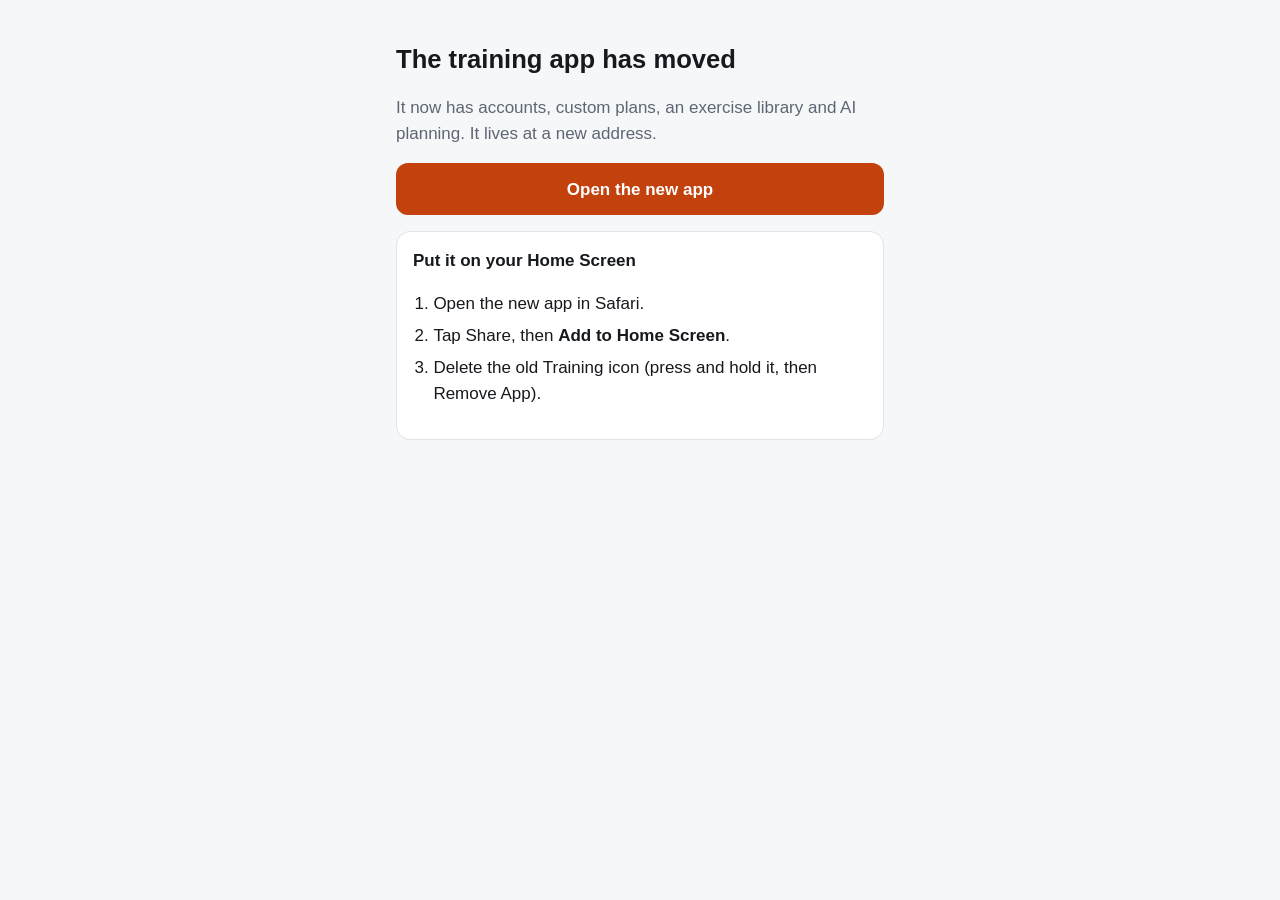
<file: index.html>
<!doctype html><html lang="en"><head><meta charset="utf-8"><meta name="viewport" content="width=device-width, initial-scale=1">
<title>Training app has moved</title>
<meta name="theme-color" content="#ffffff" media="(prefers-color-scheme: light)"><meta name="theme-color" content="#1a1d22" media="(prefers-color-scheme: dark)">
<style>
:root{color-scheme:light dark;--bg:#f6f7f9;--card:#fff;--ink:#16191d;--dim:#5d6672;--line:#e1e4e8;--accent:#c2410c;--on:#fff;--ok:#15803d}
@media (prefers-color-scheme:dark){:root{--bg:#111317;--card:#1a1d22;--ink:#eceef1;--dim:#9aa3ad;--line:#2b3038;--accent:#fb923c;--on:#16110d;--ok:#4ade80}}
*{box-sizing:border-box}body{margin:0;background:var(--bg);color:var(--ink);font:17px/1.5 -apple-system,BlinkMacSystemFont,"Segoe UI",Roboto,sans-serif}
main{max-width:520px;margin:0 auto;padding:40px 16px}h1{font-size:1.6rem;margin:0 0 .4em}p{color:var(--dim)}
.card{background:var(--card);border:1px solid var(--line);border-radius:14px;padding:16px;margin:16px 0}
.btn{display:flex;align-items:center;justify-content:center;min-height:52px;border-radius:12px;background:var(--accent);color:var(--on);font-weight:700;text-decoration:none;border:0;font:inherit;font-weight:700;width:100%;cursor:pointer}
.btn.sec{background:var(--card);color:var(--ink);border:1px solid var(--line)}
ol{padding-left:1.2em}li{margin:.4em 0}.ok{color:var(--ok);font-weight:700}.err{color:#b91c1c;font-weight:700}
</style></head><body><main>
<h1>The training app has moved</h1>
<p>It now has accounts, custom plans, an exercise library and AI planning. It lives at a new address.</p>
<div class="card" id="data" hidden><b>Workouts saved on this phone</b><p>Tap to open the new app with them. Sign in (or create your account), and they're added to it.</p><div id="moves"></div></div>
<a class="btn" id="go" href="https://training.tp-0675p4.workers.dev/">Open the new app</a>
<div class="card"><b>Put it on your Home Screen</b><ol><li>Open the new app in Safari.</li><li>Tap Share, then <b>Add to Home Screen</b>.</li><li>Delete the old Training icon (press and hold it, then Remove App).</li></ol></div>
</main>
<script>
const APP = "https://training.tp-0675p4.workers.dev/index.html";
// v1 of the app stored accounts in this browser: tp.accounts = [{id,name}], tp.data.<id> = {sessions, bodyweight}.
// Hand-over: open the new app with the data in the URL fragment (#import=<base64 JSON>; fragments never reach a server).
// The new app keeps it until you're signed in, then imports it into that account (core.js boot/signedIn -> importBackup).
let accts = []; try { accts = JSON.parse(localStorage.getItem("tp.accounts") || "[]"); } catch {}
const withData = accts.map(a => ({ ...a, d: JSON.parse(localStorage.getItem("tp.data." + a.id) || "{}") })).filter(a => (a.d.sessions || []).length || (a.d.bodyweight || []).length);
if (withData.length) {
  document.getElementById("data").hidden = false;
  document.getElementById("moves").innerHTML = withData.map((a, i) => `<a class="btn sec" style="margin-top:8px" data-i="${i}" href="#">Move ${(a.d.sessions || []).length} workouts and ${(a.d.bodyweight || []).length} weigh-ins (${a.name.replace(/[<>&"]/g, "")})</a>`).join("");
  document.getElementById("moves").onclick = e => {
    const el = e.target.closest("[data-i]"); if (!el) return; e.preventDefault();
    const a = withData[+el.dataset.i];
    const json = JSON.stringify({ accounts: [{ name: a.name, data: { sessions: a.d.sessions || [], bodyweight: a.d.bodyweight || [] } }] });
    localStorage.setItem("tp.moved", "1");
    location.href = APP + "#import=" + btoa(unescape(encodeURIComponent(json)));
  };
}
</script></body></html>
</file>
